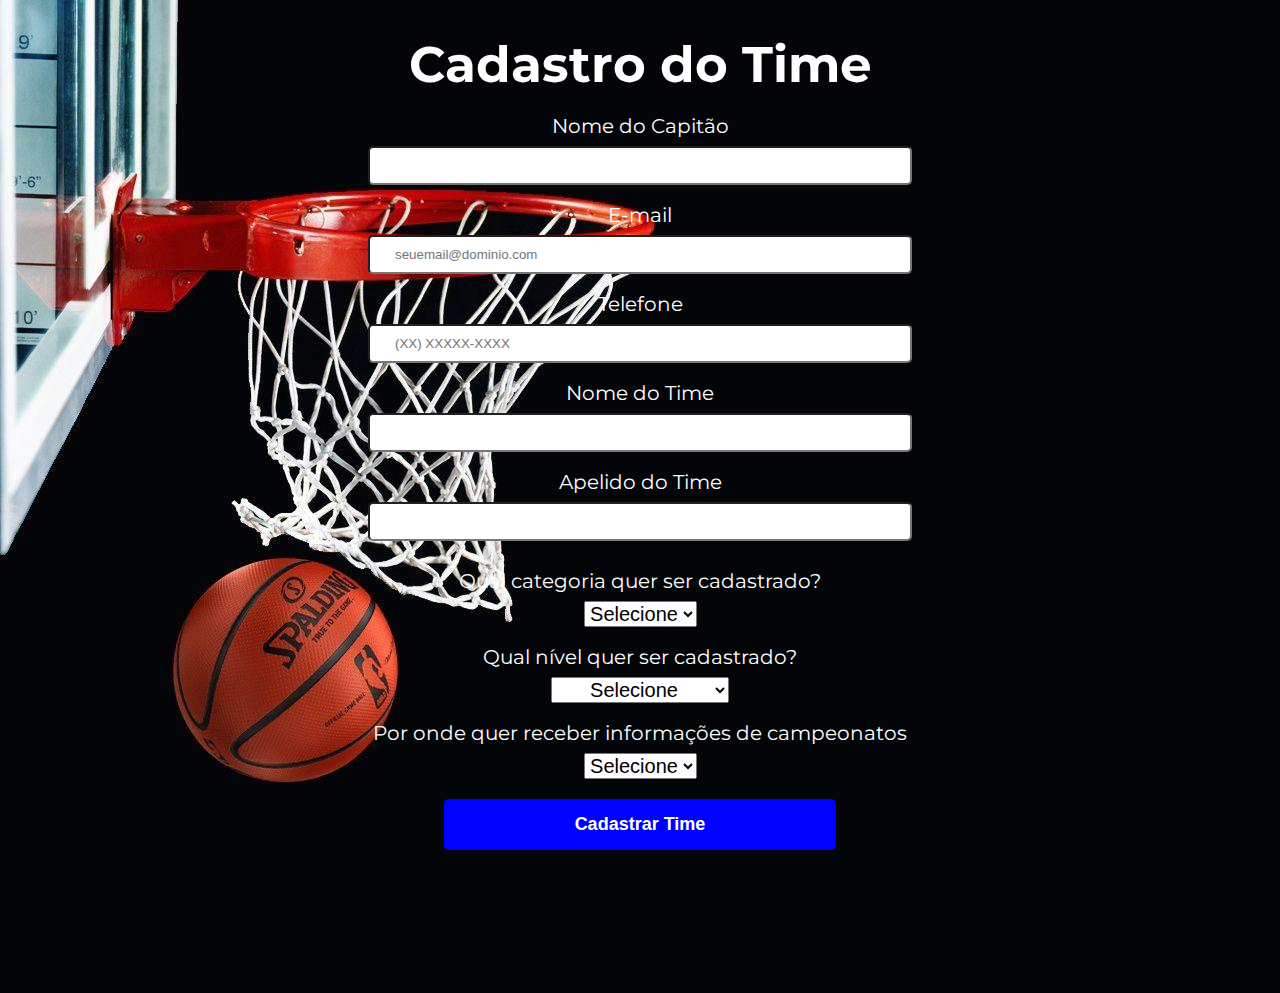
<file: cadastro.html>
<!DOCTYPE html>
<html lang="pt-br">

<head>
    <meta charset="UTF-8">
    <meta http-equiv="X-UA-Compatible" content="IE=edge">
    <meta name="viewport" content="width=device-width, initial-scale=1.0">
    
    <link rel="stylesheet" href="reset.css">
    <link rel="stylesheet" href="style.css">
    <link href="https://fonts.googleapis.com/css?family=Montserrat&display=swap" rel="stylesheet">
    
    <title>Cadastro do Time</title>
</head>

<body>
    
    <main>   
        <form>
            <fieldset>
                <legend class="titulo-principal">Cadastro do Time</legend> <br>

                <label for="jogador">Nome do Capitão</label>
                <input type="text" id="jogador" required>

                <label for="email">E-mail</label>
                <input type="email" id="email" required placeholder="seuemail@dominio.com">

                <label for="telefone">Telefone</label>
                <input type="tel" id="telefone" required placeholder="(XX) XXXXX-XXXX">
                
                <label for="nometime">Nome do Time</label>
                <input type="text" id="nometime" required>

                <label for="apelidotime">Apelido do Time</label>
                <input type="text" id="apelidotime">

            </fieldset> 
            
            <fieldset>
                <legend>Qual categoria quer ser cadastrado?</legend>
                <select>
                    <option selected disabled value="">Selecione</option>
                    <option>Masculino</option>
                    <option>Feminino</option>
                    <option>Misto</option>
                </select>
            </fieldset>
            
            <fieldset>
                <legend>Qual nível quer ser cadastrado?</legend>
                <select>
                    <option selected disabled value="">Selecione</option>
                    <option>Amador</option>
                    <option>Semi-Profissional</option>
                    <option>Profissional</option>   
                </select>             
            </fieldset>

            <fieldset>
                <legend>Por onde quer receber informações de campeonatos</legend>
                <select>
                    <option selected disabled value="">Selecione</option>
                    <option>E-mail</option>
                    <option>Whatsapp</option>
                </select>
            </fieldset>
            
            <div>
                <input type="submit" value="Cadastrar Time" class="enviar">
            </div>
            
            <iframe src="https://open.spotify.com/embed/playlist/1nQA94XCozlEufrkdJuxO5?utm_source=generator&theme=0" width="400" height="80" frameBorder="0" allowfullscreen="
            " allow="autoplay; clipboard-write; encrypted-media; fullscreen; picture-in-picture"></iframe>
            
        </form>
    </main>
</body>
</html>
</file>
<file: style.css>
body{
    font-family: 'Montserrat', sans-serif;
    text-align: center;
    background-image:url(basquete.jpg);
}

main{
    width: 980px;
    margin: 0 auto;
}

.titulo-principal{
    font-size: 50px;
    font-weight: bold;
    margin: 0 0 10px;
}

form{
    margin: 40px 0;
}

form label, legend{
    display:block;
    font-size: 20px;
    margin: 0 0 10px;
    color: white;
}

form select{
    font-size: 20px;
    margin: 0 0 10px;
}

option{
    text-align: center;
}

form input{
    margin:0 0 20px;
    padding: 10px 25px;
    width: 50%;
    border-radius: 5px;    
}

fieldset{
    display: block;
    margin: 10px 0;
}

.enviar{
    width:40%;
    padding: 15px 0;
    background: blue;
    color: white;
    font-weight: bold;
    font-size: 18px;
    border: none;
    border-radius: 5px;
    transition: 1s all;
    cursor: pointer;
}

.enviar:hover {
    background: darkblue;
    transform: scale(1.2);
}
</file>
